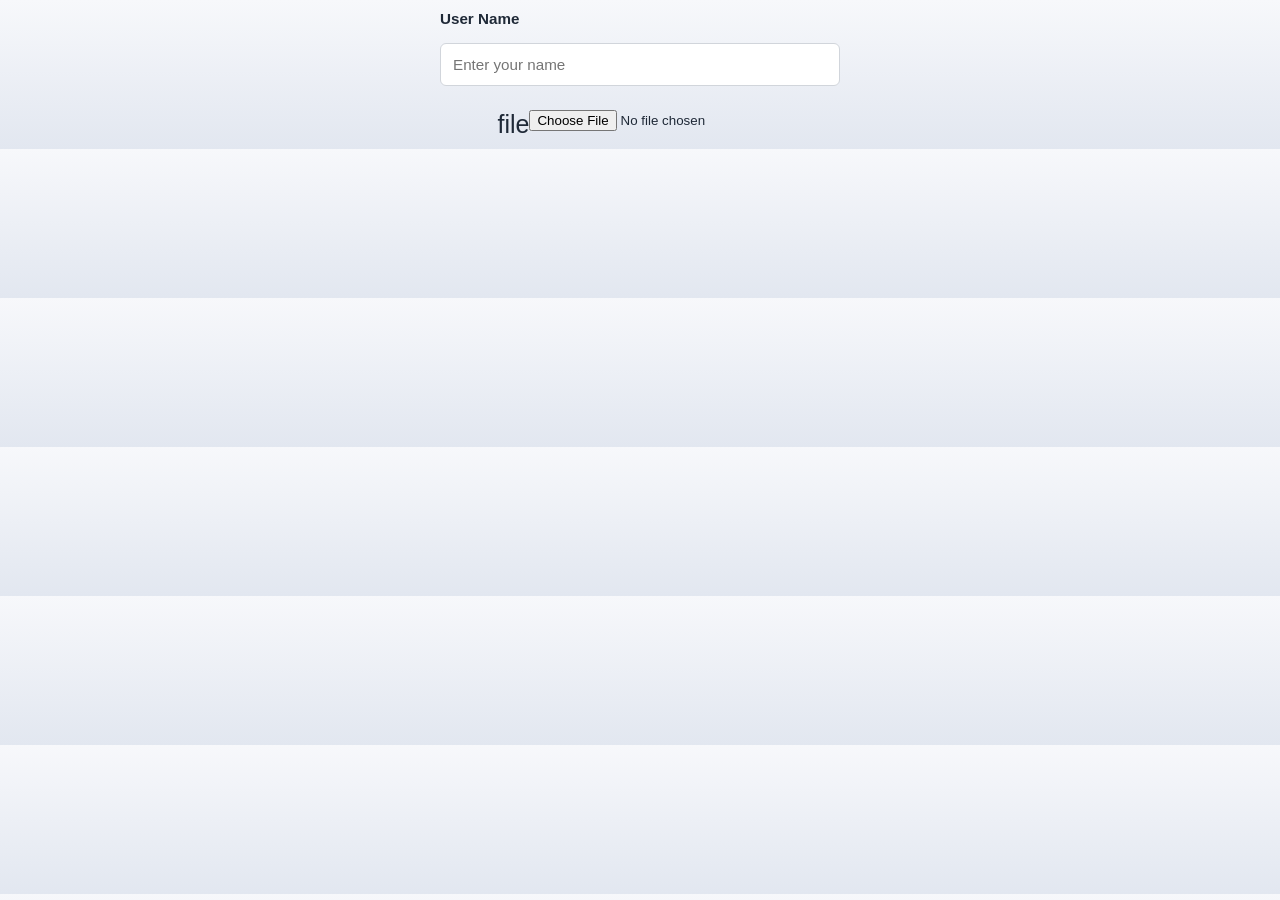
<file: newwork/About.html>
<!DOCTYPE html>
<html lang="en">
<head>
    <meta charset="UTF-8">
    <meta name="viewport" content="width=device-width, initial-scale=1.0">
    <title>Document</title>
    <link rel="stylesheet" href="./CSS/Index.css">
</head>
<body class="about_body">
    <div class="form">
        <div class="form_data">
            <label for="username"> User Name</label>
            <input id="username" type="text" placeholder="Enter your name"/>
        </div>
        <div>
            <div class="form_image">
                <label for="image"> file</label>
                <input id="image" type="file" /> 
                </div>
        </div>
    </div>
</body>
</html>
</file>
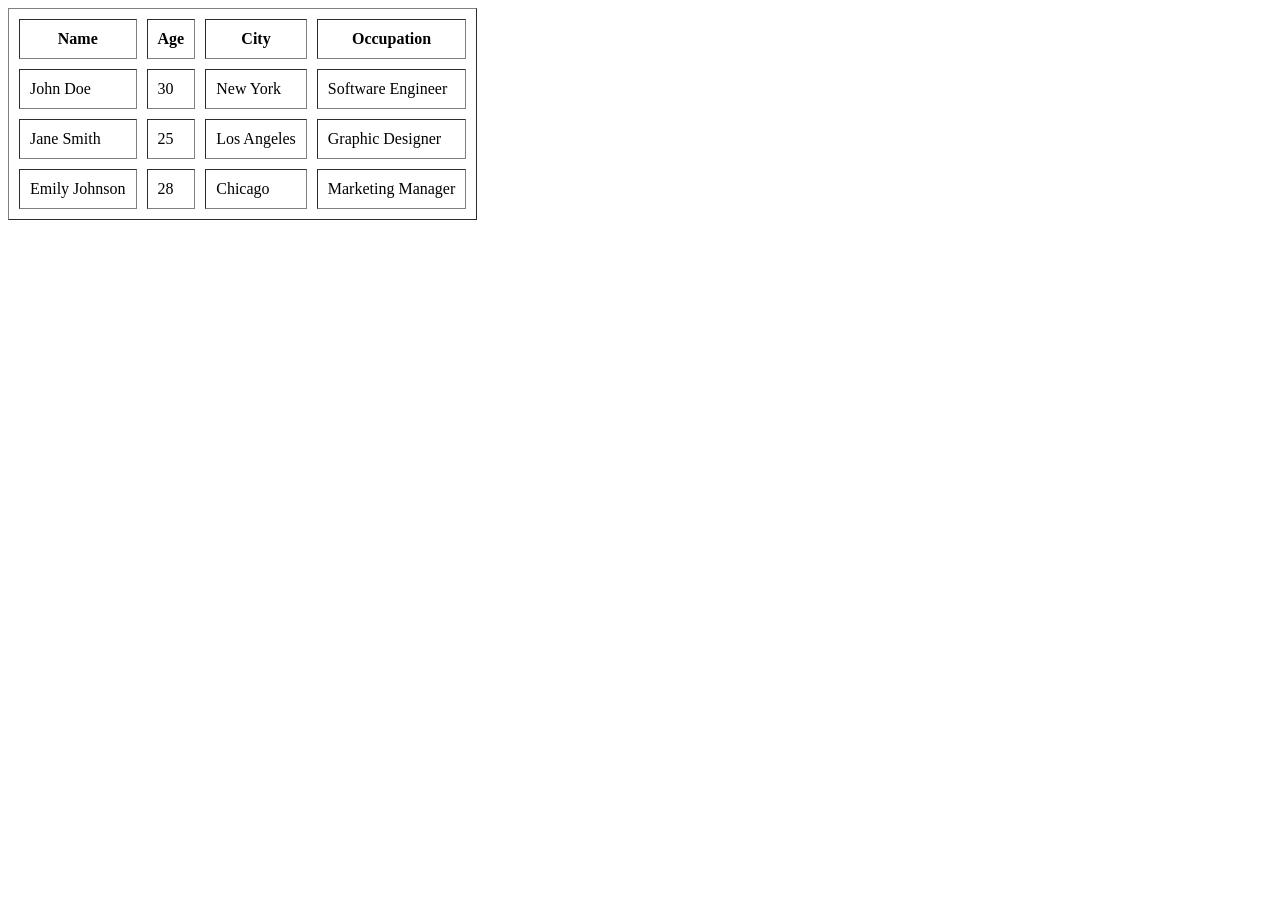
<file: newwork/House.html>
<!DOCTYPE html>
<html lang="en">
<head>
    <meta charset="UTF-8">
    <meta name="viewport" content="width=device-width, initial-scale=1.0">
    <title>Document</title>
</head>
<body>
     <table border="1px" cellpadding="10px" cellspacing="10px">
        <thead>
            <tr>
                <th>Name</th>
                <th>Age</th>
                <th>City</th>
                <th>Occupation</th>
            </tr>
        </thead>
        <tbody>
            <tr>
                <td>John Doe</td>
                <td>30</td>
                <td>New York</td>
                <td>Software Engineer</td>
            </tr>
            <tr>
                <td>Jane Smith</td>
                <td>25</td>
                <td>Los Angeles</td>
                <td>Graphic Designer</td>
            </tr>
            <tr>
                <td>Emily Johnson</td>
                <td>28</td>
                <td>Chicago</td>
                <td>Marketing Manager</td>
            </tr>
        </tbody>
    </table>
</body>
</html>
</file>
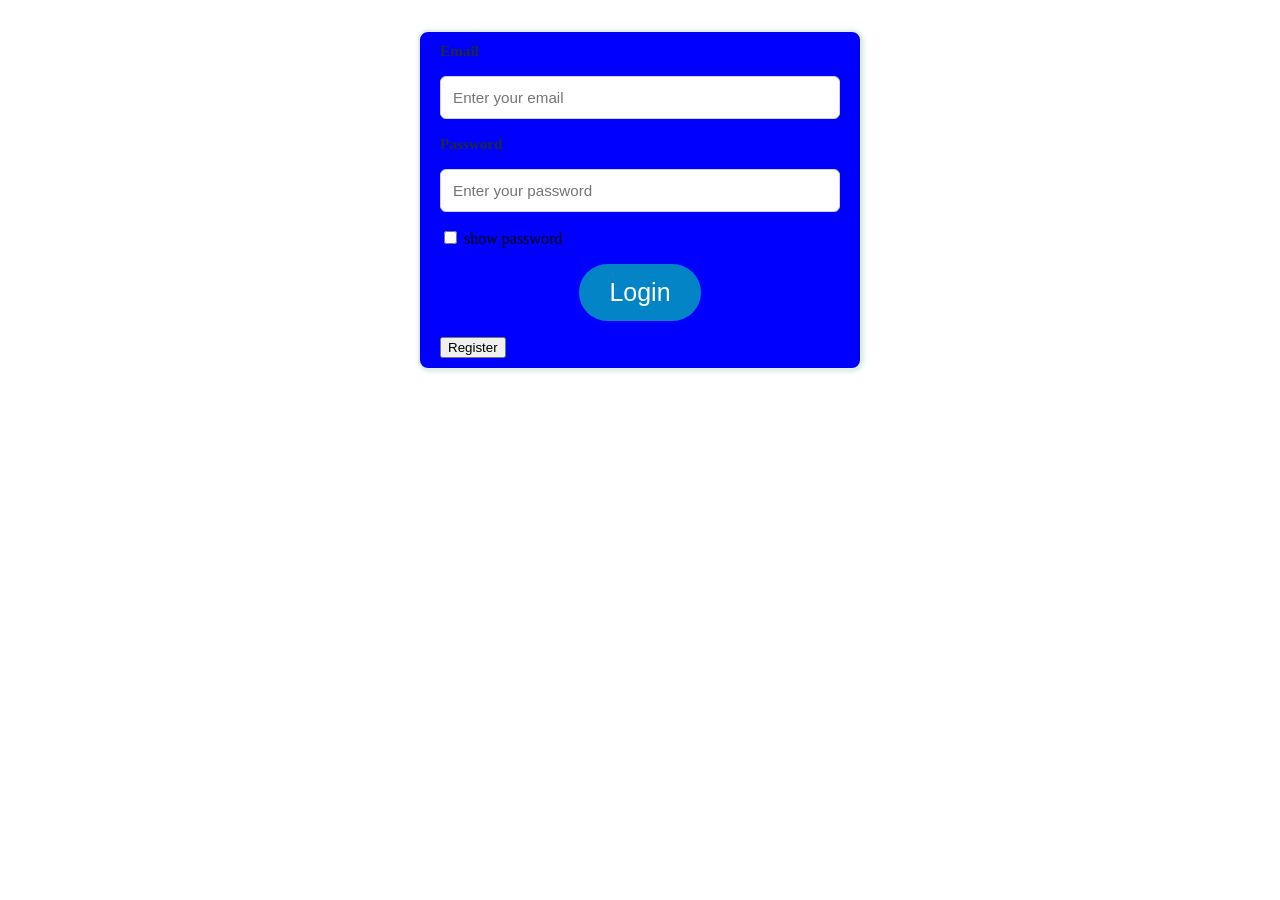
<file: newwork/login.html>
<!DOCTYPE html>
<html lang="en">
<head>
    <meta charset="UTF-8">
    <meta name="viewport" content="width=device-width, initial-scale=1.0">
    <title>Document</title>
    <link rel="stylesheet" href="./CSS/login.css">
</head>
<body class="login_body">
    <div class="form">
        <div class="form_data">
           <label for="Email"> Email</label>
           <input id="Email" type="email" placeholder="Enter your email"/>
        </div>
        <div class="form_data">
            <label for="password"> Password</label>
            <input id="password" type="password" placeholder="Enter your password"/>
        </div>
        <div class="form_check">
            <input type="checkbox"/>
            <label>show password</label>
        </div>
        <div class="form_buttons">
            <button>Login</button>
    </div>
    <div class="Register">
        <a href="Register.html"><button>Register</button></a>
    </div>
</body>
</html>
</file>
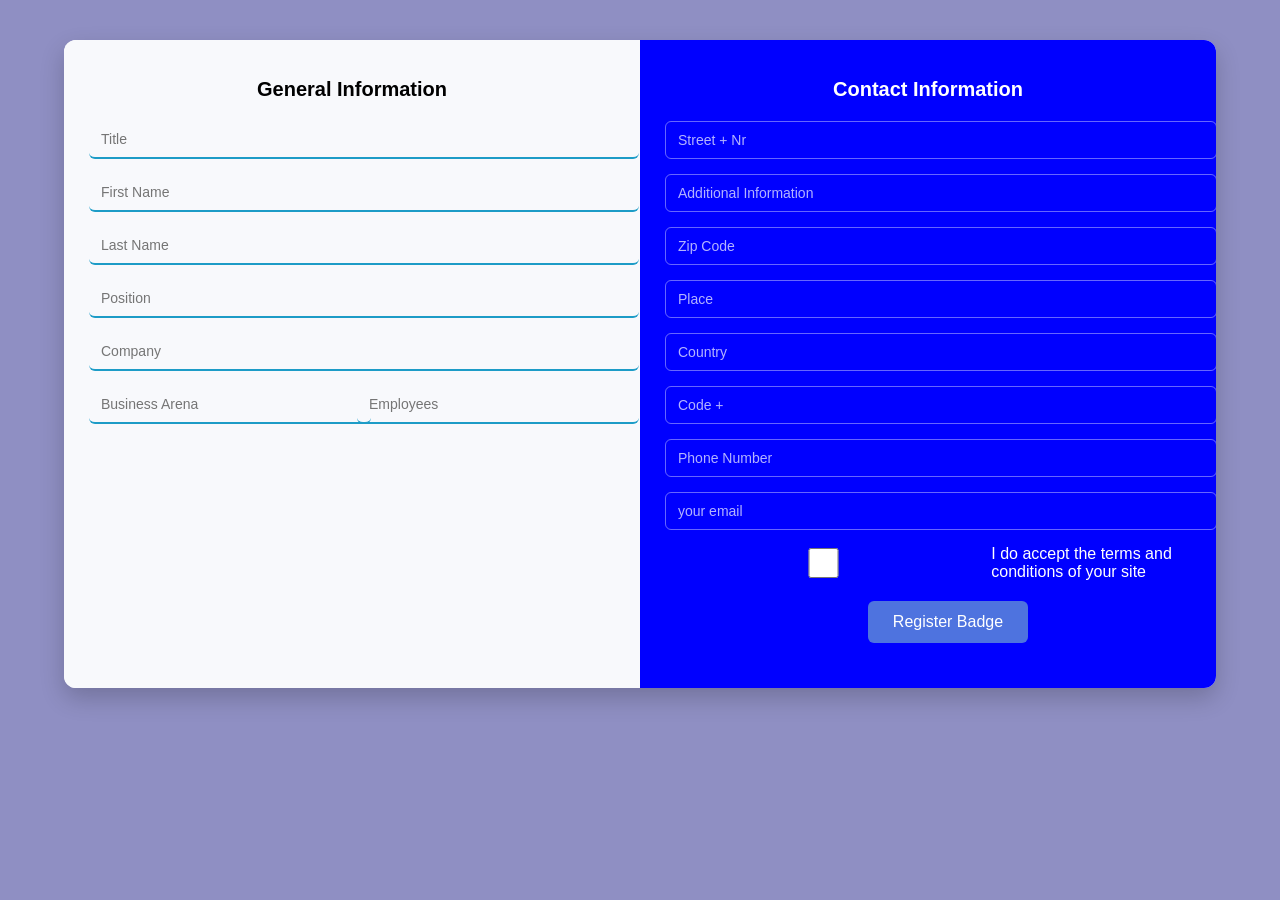
<file: newwork/Register.html>
<!DOCTYPE html>
<html lang="en">
<head>
    <meta charset="UTF-8">
    <meta name="viewport" content="width=device-width, initial-scale=1.0">
    <title>Register</title>
    <link rel="stylesheet" href="./CSS/Register.css">
</head>
<body>
    <div class="form">
        <div class="general">
            <h1>General Information</h1>
            <div class="form-menu">
                <input type="text" id="title" name="title" placeholder="Title">
            </div>
            <div class Name="form-name">
                <div class="form-menu">
                    <input type="text" id="firstname" name="firstname" placeholder="First Name">
                </div>
                <div class="form-menu">
                    <input type="text" id="lastname" name="lastname" placeholder="Last Name">
                </div>
            </div>
            <div class="form-menu">
                    <input type="text" id="position" name="position" placeholder="Position">
            </div>
            <div class="form-menu">
                    <input type="text" id="company" name="company" placeholder="Company">
            </div>
            <div class="form-business">
                <div class="form-menu">
                    <input type="text" id="businessarena" name="businessarena" placeholder="Business Arena">
                </div>
                <div class="form-menu">
                    <input type="text" id="employees" name="employees" placeholder="Employees">
                </div>
            </div>
        </div>
        <div class="contact">
            <h1>Contact Information</h1>
            <div class="form-menu-contact">
                <input type="text" id="street" name="street" placeholder="Street + Nr">
            </div>
            <div class="form-menu-contact">
                <input type="text" id="additionalinfo" name="additionalinfo" placeholder="Additional Information">
            </div>
            <div class="form-menu-contact">
                <input type="text" id="zipcode" name="zipcode" placeholder="Zip Code">
            </div>
            <div class="form-menu-contact">
                <input type="text" id="place" name="place" placeholder="Place">
            </div>
            <div class="form-menu-contact">
                <input type="text" id="country" name="country" placeholder="Country">
            </div>
            <div class="form-menu-contact">
                <input type="text" id="code" name="code" placeholder="Code +">
            </div>
            <div class="form-menu-contact">
                <input type="text" id="phone" name="phone" placeholder="Phone Number">
            </div>
            <div class="form-menu-contact">
                <input type="email" id="email" name="email" placeholder="your email">
            </div>
            <div class="form-checkbox">
                <input type="checkbox">
                   <label>I do accept the terms and conditions of your site</label>
            </div>
            <div class="form-btn">
                <button>Register Badge</button>
            </div>
            </div>
            
        </div>
    </div>
</body>
</html>
</file>
<file: newwork/CSS/Index.css>
body {
    margin: 0;
    padding: 0;
    font-family: 'Segoe UI', Tahoma, Geneva, Verdana, sans-serif;
    color: #1f2937;
    background: linear-gradient(180deg, #f7f8fb 0%, #e2e7f0 100%);
}

nav {
    display: flex;
    justify-content: space-between;
    align-items: center;
    padding: 0 24px;
    min-height: 70px;
    background: rgba(15, 23, 42, 0.95);
    position: sticky;
    top: 0;
    z-index: 10;
}

.logo {
    display: flex;
    align-items: center;
    gap: 14px;
}

.logo img {
    width: 48px;
    height: 48px;
    object-fit: contain;
}

.logo span {
    font-size: 1.1rem;
    font-weight: 700;
    letter-spacing: 0.02em;
}

.nav-links {
    display: flex;
    gap: 26px;
    align-items: center;
}

.nav-links a {
    color: #f8fafc;
    text-decoration: none;
    font-size: 0.95rem;
    transition: color 0.2s ease, transform 0.2s ease;
}

.nav-links a:hover {
    color: #7dd3fc;
    transform: translateY(-2px);
}

.content {
    max-width: 1140px;
    margin: 0 auto;
    padding: 48px 24px 72px;
    text-align: center;
}


.banner_main {
    position: relative;
    display: grid;
    place-items: center;
    gap: 24px;
    padding: 48px 32px;
    min-height: 380px;
     border-radius: 26px; 
    background-image: url('../Resourses/car.png');
    background-size: cover;
    background-position: center;
    overflow: hidden;
}


.banner_data,
.banner_buttons {
    position: relative;
    z-index: 1;
}

.banner_data h2 {
    margin: 0;
    font-size: clamp(2rem, 4vw, 3.2rem);
    font-weight: 700;
    color: #f8fafc;
    line-height: 1.05;
    text-shadow: 0 18px 38px rgba(0, 0, 0, 0.3);
}

.banner_buttons {
    display: flex;
    flex-wrap: wrap; 
    justify-content: center;
    gap: 18px;
}

.banner_buttons button {
    border: none;
    border-radius: 999px;
    padding: 14px 30px;
    font-size: 1rem;
    font-weight: 600;
    cursor: pointer;
    transition: transform 0.2s ease, filter 0.2s ease;
        animation: buttonanimate 5s linear infinite;
}

.banner_buttons button:hover {
    transform: translateY(-2px);
    filter: brightness(1.05);
}

.banner_buttons button:first-child {
    background: #0284c7;
    color: #ffffff;
}

.banner_buttons .secondary {
    background: #f8fafc;
    color: #0f172a;
}
ol {
    color:greenyellow;
    font-size: 30px;
    max-width: 600px;
    margin: 0 48px;
    padding: 5px 24px;
    
}
.login_body{
    background-color: rgb(0, 195, 255);
    height: 100px;
    display:flex;
    justify-content: center;
    align-items: left;
    width: 100px;
}
.form{
    width: 400px;
    margin: 0px auto;
    padding: 10px 20px;
    
}
.form_data{
    display: flex;
    flex-direction: column;
    gap: 16px;
}
.form_data label {
    font-size: 0.95rem;
    font-weight: 600;
    color: #1f2937;
}
.form_data input {
    padding: 12px;
    border: 1px solid #d1d5db;
    border-radius: 6px;
    font-size: 0.95rem;
}
.form_checkbox {
    display: flex;
    align-items: center;
    gap: 8px;
}
.form_checkbox label {
    width: 16px;
    height: 16px;
}
.form_image{
    display: flex;
    justify-content: center;
    margin-top: 24px; 
    font-size: 25px;
}
.nav-buttons button{
    display: flex;
    justify-content: center;
    margin-top: 24px; 
    font-size: 25px;
    background-color: #0284c7;
   border: none;
   border-radius: 100px;
   margin-top: 0px;

}
.nav-buttons button:hover{
    background-color: #0284c7;
    color: #ffffff;
}
.form_register button{
    display: flex;
    justify-content: center;
    margin-top: 24px; 
    font-size: 25px;
    background-color: #0284c7;
   border: none;
   border-radius: 100px;
   margin-top: 0px;
   border-radius: top;
}
.register_body{
    background-color: rgb(0, 195, 255);
    height: 100px;
    display:flex;
    justify-content: center;
    align-items: left;
    width: 100px;
}
.register_button{
    display: flex;
    justify-content: center;
    margin-top: 24px; 
    font-size: 25px;
    background-color: #0284c7;
   border: none;
   border-radius: 100px;
   margin-top: 0px;

}

@media (max-width: 820px) {
    nav {
        flex-direction: column;
        gap: 16px;
        padding: 16px;
    }

    .nav-links {
        gap: 16px;
        flex-wrap: wrap;
        justify-content: center;
    }

    .content {
        padding: 32px 18px 56px;
    }

    .banner_main {
        padding: 36px 24px;
        min-height: 320px;
    }
}

@media (max-width: 520px) {
    .hero-text h1 {
        font-size: 2.4rem;
    }

    .banner_buttons {
        flex-direction: column;
        gap: 14px;
    }
}
</file>
<file: newwork/CSS/login.css>
.form{
    width: 400px;
    height: fit-content;
    margin: 0px auto;
    padding: 10px 20px;
    flex-direction: column;
    gap: 16px;
    display: flex;
    background-color:blue;
    margin-top: 200px;
    position: absolute;
    top: 0%;
    left: 50%;
    transform: translate(-50%, -50%);
    border: #e6ecef solid 2px;
    border-radius: 10px;
    box-shadow: 1px 1px 5px rgba(190, 232, 207, 0.918);
}
.form_data{
    display: flex;
    flex-direction: column;
    gap: 16px;
}
.form_data label {
    font-size: 0.95rem;
    font-weight: 600;
    color: #1f2937;
}
.form_data input {
    padding: 12px;
    border: 1px solid #d1d5db;
    border-radius: 6px;
    font-size: 0.95rem;
}
.form_checkbox {
    display: flex;
    align-items: center;
    gap: 8px;
}
.form_checkbox label {
    width: 16px;
    height: 16px;
    font-size: 20px;
    text-transform: capitalize;
}
.form_image{
    display: flex;
    justify-content: center;
    margin-top: 24px; 
    font-size: 25px;
}
.form_buttons button{
    display: flex;
    justify-content: center;
    margin-top: 24px; 
    font-size: 25px;
    background-color: #0284c7;
    color: #ffffff;
    border: none;
    border-radius: 999px;
    padding: 14px 30px;
    cursor: pointer;
    transition: transform 0.2s ease, filter 0.2s ease;
    align-items: center;
    margin: 0 auto;

}
</file>
<file: newwork/CSS/Register.css>
body {
    margin: 0;
    padding: 0;
    font-family: Arial, sans-serif;
    background: rgb(143, 143, 195);
    height: 100px;
    width: 100%;
}

.form {
    width: 100%;
    width: 90%;
    background: #ffffff;
    margin: 40px auto;
    border-radius: 12px;
    display: flex;
    flex-wrap: wrap;
    box-shadow: 0 10px 25px rgba(0,0,0,0.2);
    overflow: hidden;
}

/* Sections */
.general, .contact {
    flex: 1;
    padding: 25px;
    width: 100px;
}

.general {
    background: #f8f9fc;
}

.contact {
    background:blue;
    color: white;
}

/* Headings */
h1 {
    font-size: 20px;
    margin-bottom: 20px;
    text-align: center;
}

/* Input containers */
.form-menu,
.form-menu-contact {
    margin-bottom: 15px;
}
.form-menu input:focus {
    background-color: #fff;
    box-shadow: 0 0 5px rgba(29, 156, 199, 0.3);
    outline: none;
    border-bottom: 2px solid #1d9cc7;
}
/* Inputs */
input {
    width: 100%;
    padding: 10px 12px;
    border-radius: 6px;
    border: 1px solid #ccc;
    outline: none;
    font-size: 14px;
    transition: 0.3s;
}
.form-menu input {
    background: transparent;
    border: none;
    border-bottom: 2px solid #1d9cc7;
}
input:focus {
    border-color: #4e73df;
    box-shadow: 0 0 5px rgba(78,115,223,0.5);
}

/* Contact inputs */
.contact input {
    background: transparent;
    border: 1px solid rgba(255,255,255,0.4);
    color: white;
}

.contact input::placeholder {
    color: rgba(255,255,255,0.7);
}

/* Row layouts */
.form-name,
.form-business {
    display: flex;
    gap: 10px;
}

.form-name .form-menu,
.form-business .form-menu {
    flex: 1;
}

/* Button */
.form-btn {
    width: 100%;
    padding: 20px;
    text-align: center;
}

.form-btn button {
    padding: 12px 25px;
    border: none;
    border-radius: 6px;
    background: #4e73df;
    color: white;
    font-size: 16px;
    cursor: pointer;
    transition: 0.3s;
}

.form-btn button:hover {
    background: #2e59d9;
}
.form-checkbox {
    display: flex;
    align-items: left;
    gap: 10px;
    margin:0px;
    padding: 0px;
}
</file>
